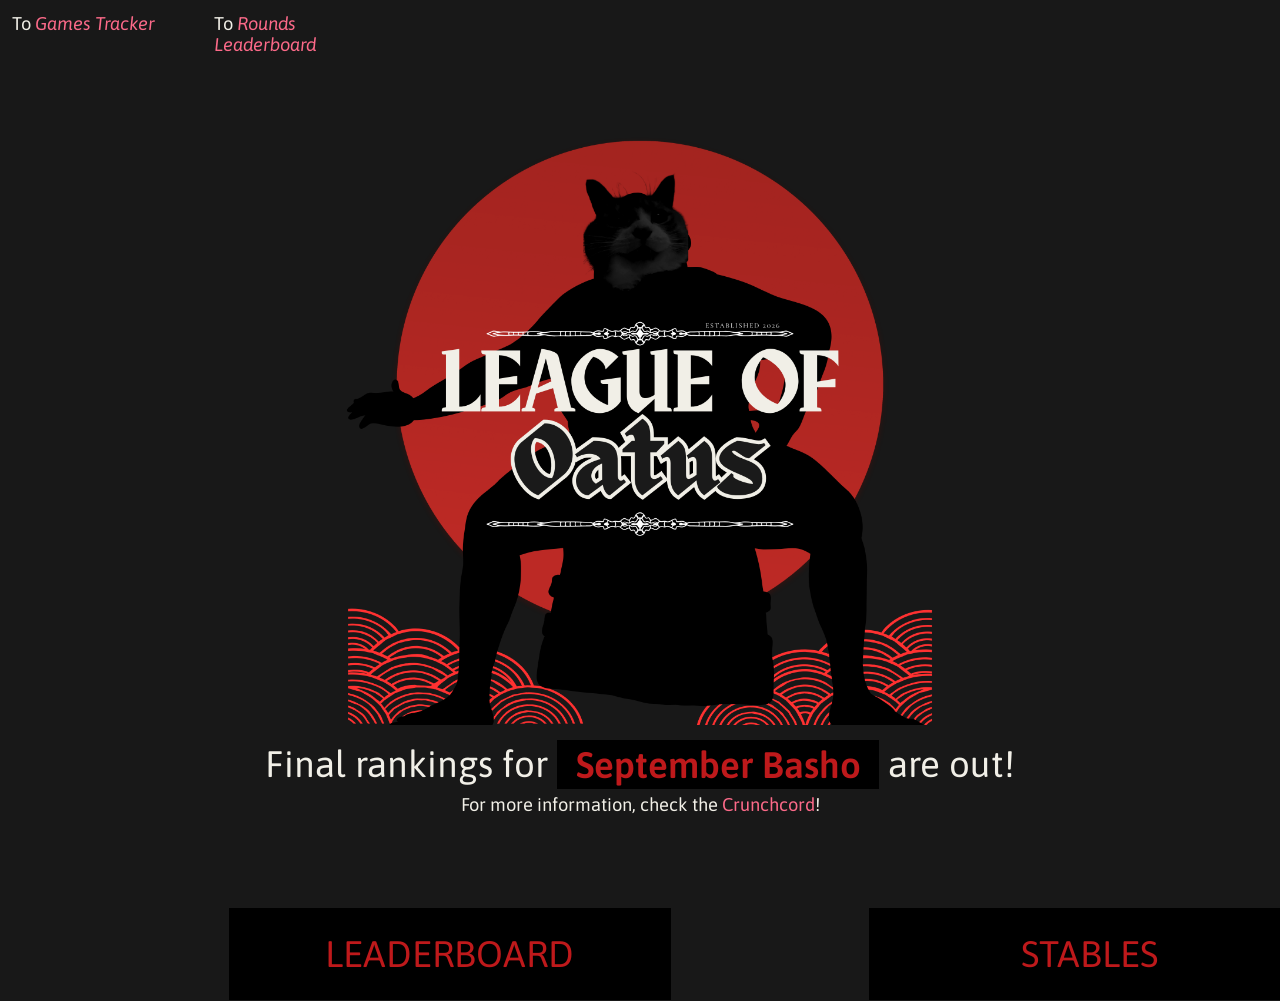
<file: src/sumo/index.html>
<!DOCTYPE html>
<html lang="en">
  <head>
    <meta charset="UTF-8">
    <title>The Necronomicrunch</title>
    <meta name="viewport" content="width=device-width" />
    <link rel="icon" type="image/x-icon" href="../assets/oatus_small.png">
    <link href="shared.css" rel="stylesheet">
    <link href="index.css" rel="stylesheet">
    <script src="../shared/scripts/api.js" type="module" defer></script>
    <script src="index.js" type="module" defer></script>
  </head>

  <body>
    <header>
      <nav>
        <a href="/" class="home"><i>Games Tracker</i></a>
        <a href="/rounds" class="home"><i>Rounds Leaderboard</i></a>
      </nav>
    </header>

    <div id="container">
      <div class="details">
        <img src="../assets/leagueofoatus.png"/>
        <p id="announcement">Final rankings for <b>September Basho</b> are out!</p>
        <p id="discord">For more information, check the 
          <a href="https://discord.com/invite/6UnAVyumWA" target="_blank">Crunchcord</a>!
        </p>
      </div>

      <div class="menu">
        <a href="/sumo/leaderboard"><button><b>LEADERBOARD</b></button></a>
        <a href="/sumo/stables"><button><b>STABLES</b></button></a>
      </div>
    </div>
  </body>
</html>
</file>
<file: src/sumo/shared.css>
/* Shared between all /sumo subpages. */
@import url('https://fonts.googleapis.com/css2?family=Asap:ital,wght@0,100..900;1,100..900&display=swap');

* {
  margin: 0;
  padding: 0;

  font-family: "Asap", sans-serif;
  font-weight: 400;
  font-style: normal;

  --dark: #2d1105;
  --darkest: #110501;
  --base: #fcc385;
  --base-bright: #fce1c4;
  --hl: #fc916a;
  --contrast: #fc6a89;

  --red: #be191b;
  --grey: #181818;
  --white: #f1efe7;
  --black: #000000;
  --dark-red: #1c090a;
  --darkest-red: #0f0606;
}

body {
  background: var(--grey);

  color: var(--white);
  font-size: 1.15rem;
}

header {
  height: 100%;
  width: 100dvw;

  display: flex;
  flex-direction: column;

  margin-bottom: 1em;
}

header nav {
  width: fit-content;

  display: flex;
  flex-direction: row;

  padding: .2em .5em;
}

header nav p {
  font-size: 1.1em;
  color: #777;
}

.title {
  display: flex;
  flex-direction: column;

  width: 100%;

  justify-content: center;
  align-items: center;

  margin: 2em 0 0 0;
}

header img {
  width: 25em;
  height: 25em;
  transform: translateY(-25%);
  margin-bottom: -10em;
}

a:not(.ignore-a) {
  color: var(--contrast);
  text-decoration: none;

  height: 4.5em;
  width: 10em;
}

a:not(.ignore-a) button {
  width: 0;
  height: 0;
  padding: 1.25em 6em;

  display: flex;
  align-items: center;
  justify-content: center;

  background: var(--black);
  font-size: 2em;
  font-weight: 700;
  border: 1px solid var(--grey);
  color: var(--red);
}

a:not(.ignore-a) button:hover {
  background: var(--red);
  color: var(--black);
}

@media screen and (width <= 960px) {
  header a:not(.home) {
    margin: .5em 0 4em 0;
    width: 100dvw;
  }
  header a:not(.home) button {
    width: 100%;
    padding: 1.75em 0;
    font-size: 1.5em;
    text-align: center;
  }
}
</file>
<file: src/sumo/index.css>
body {
  display: flex;
  flex-direction: column;
  align-items: center;

  width: 100dvw;
  height: 100dvh;
}

#container {
  width: 100dvw;
  height: 100dvh;

  display: flex;
  flex-direction: column;
  gap: 4em;
}

.menu {
  width: 100%;

  display: flex;
  flex-direction: row;
  justify-content: space-around;
}

a {
  width: 40%;
}

a button {
  color: var(--white);
  width: 100%;

  background-color: var(--black);
  border-left: 4px solid var(--red);
  text-align: center;
  font-size: 2em;
  padding: 1.5em 0;
  transition: border-left .25s linear, color .25s linear;

  text-decoration: none;
}

a button:hover {
  color: var(--red);
  background-color: var(--black);
  border-left: 12px solid var(--red);
}

.details {
  display: flex;
  flex-direction: column;

  align-items: center;

  padding: 0 0 1em 0;
}

.details:hover {
  cursor: default;
}

.details img {
  width: 32em;
  height: 32em;

  padding: 1em 0;
}

.details #announcement {
  font-size: 2em;
  margin-bottom: .25em;
}

.details #announcement b {
  font-weight: 600;
  color: var(--red); 
  background: var(--black);
  padding: .1em .5em;
}

header {
  width: 100%;
  display: flex;
  flex-direction: column;

  height: fit-content;
}

header img {
  width: 20em;
  height: 20em;
  transform: translateY(-25%);
}

nav {
  width: 100%;

  margin: .5em 0 0 .15em;
  display: flex;
  flex-direction: row;
  justify-content: flex-start;
  gap: 1em;
}

nav * {
  width: fit-content;
}

nav a {
  color: var(--red);
  text-decoration: none;
}

nav i {
  font-style: italic;
}

nav a::before {
  content: "To ";
  color: var(--white);
}

@media screen and (width <= 960px) {
  body {
    overflow: visible;
  }

  .details img {
    width: 18em;
    height: 18em;

    padding: 1em 0;
  }

  .menu {
    flex-direction: column;
    justify-content: center;
    gap: 1.7em;
    align-items: center;
    width: 100%;
    margin-bottom: 2em;
  }

  a {
    width: 100%;
  }
}
</file>
